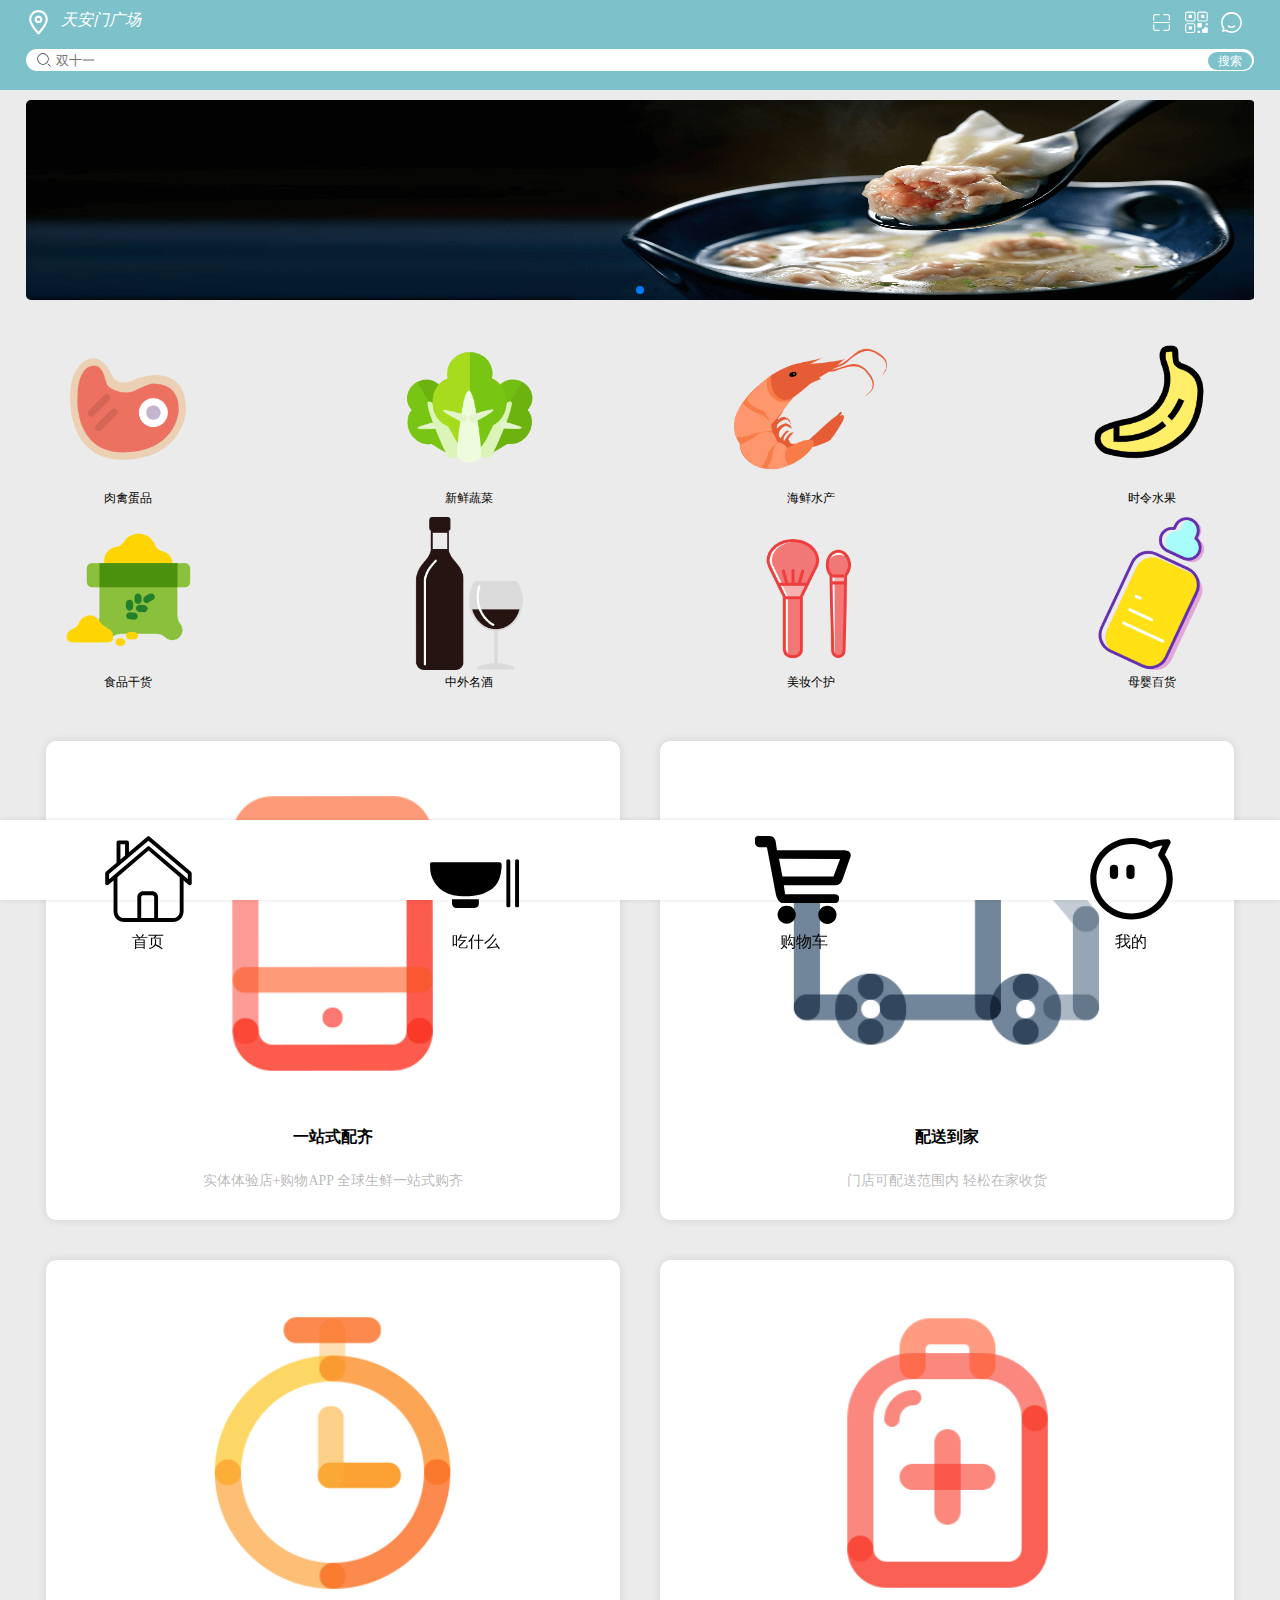
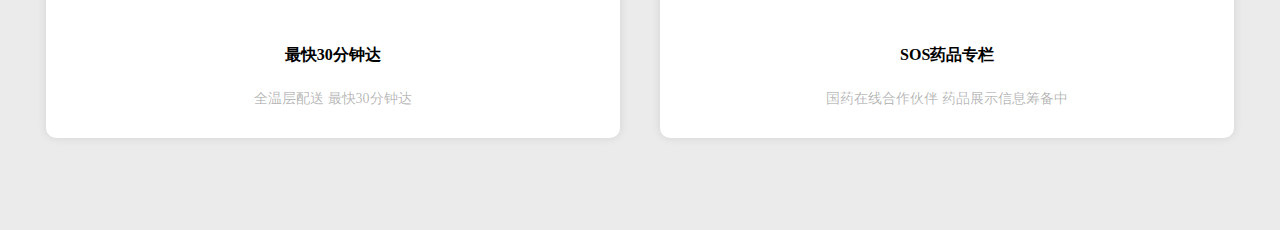
<file: index.html>
<!DOCTYPE html>
<html lang="en">

<head>
    <meta charset="UTF-8">
    <meta http-equiv="X-UA-Compatible" content="IE=edge">
    <meta name="viewport" content="width=device-width, initial-scale=1.0">
    <title>盒马</title>
    <link rel="stylesheet" href="css/css.css">
    <link rel="stylesheet" href="css/swiper-bundle.min.css">
</head>

<body>
    <header>
        <div class="container">
            <div class="head">
                <div class="icon">
                    <img src="svg/position.svg" alt="" class="position">
                </div>
                <address>
                    天安门广场
                </address>
                <div class="right flex">
                    <div class="icon">
                        <img src="svg/1.svg" alt="">
                    </div>
                    <div class="icon">
                        <img src="svg/2.svg" alt="">
                    </div>
                    <div class="icon">
                        <img src="svg/3.svg" alt="">
                    </div>
                </div>
            </div>
            <div class="input">
                <div class="search">
                    <img src="svg/search.svg" alt="">
                </div>
                <input type="text" placeholder="双十一">
                <div class="search_button">
                    搜索
                </div>
            </div>
        </div>
    </header>
    <banner>
        <div class="container">
            <div class="swiper mySwiper">
                <div class="swiper-wrapper">
                    <div class="swiper-slide"><img src="images/2.png" alt=""></div>
                    <div class="swiper-slide"><img src="images/3.png" alt=""></div>
                    <div class="swiper-slide"><img src="images/6.png" alt=""></div>
                </div>
                <div class="swiper-pagination"></div>
            </div>
        </div>
    </banner>
    <br />
    <div class="flex">
        <div class="nav_box">
            <div class="nav_img">
                <img src="images/15.png" alt="">
            </div>
            <div class="nav_text">
                肉禽蛋品
            </div>
        </div>
        <div class="nav_box">
            <div class="nav_img">
                <img src="images/16.png" alt="">
            </div>
            <div class="nav_text">
                新鲜蔬菜
            </div>
        </div>
        <div class="nav_box">
            <div class="nav_img">
                <img src="images/17.png" alt="">
            </div>
            <div class="nav_text">
                海鲜水产
            </div>
        </div>
        <div class="nav_box">
            <div class="nav_img">
                <img src="images/18.png" alt="">
            </div>
            <div class="nav_text">
                时令水果
            </div>
        </div>
    </div>
    <div class="flex">
        <div class="nav_box">
            <div class="nav_img">
                <img src="images/11.png" alt="">
            </div>
            <div class="nav_text">
                食品干货
            </div>
        </div>
        <div class="nav_box">
            <div class="nav_img">
                <img src="images/12.png" alt="">
            </div>
            <div class="nav_text">
                中外名酒
            </div>
        </div>
        <div class="nav_box">
            <div class="nav_img">
                <img src="images/13.png" alt="">
            </div>
            <div class="nav_text">
                美妆个护
            </div>
        </div>
        <div class="nav_box">
            <div class="nav_img">
                <img src="images/14.png" alt="">
            </div>
            <div class="nav_text">
                母婴百货
            </div>
        </div>
    </div>
    <div class="kongbai"></div>
    <div class="container">
        <div class="flex">
            <section>
                <div class="section_img">
                    <img src="images/8.png" alt="">
                </div>
                <div class="section_title">
                    一站式配齐
                </div>
                <div class="section_text">
                    实体体验店+购物APP
                    全球生鲜一站式购齐
                </div>
            </section>
            <section>
                <div class="section_img">
                    <img src="images/7.png" alt="">
                </div>
                <div class="section_title">
                    配送到家
                </div>
                <div class="section_text">
                    门店可配送范围内
                    轻松在家收货
                </div>
            </section>
        </div>
        <div class="flex">
            <section>
                <div class="section_img">
                    <img src="images/10.png" alt="">
                </div>
                <div class="section_title">
                    最快30分钟达
                </div>
                <div class="section_text">
                    全温层配送
                    最快30分钟达
                </div>
            </section>
            <section>
                <div class="section_img">
                    <img src="images/4.png" alt="">
                </div>
                <div class="section_title">
                    SOS药品专栏
                </div>
                <div class="section_text">
                    国药在线合作伙伴
                    药品展示信息筹备中
                </div>
            </section>
        </div>
    </div>
    <br/><br /><br /><br />
    <footer>
        <div class="container flex" style="height: 100%;">
            <div class="footer_box" onclick="location.href='index.html'">
                <div class="footer_img">
                    <img src="svg/5.svg" alt="">
                </div>
                <div class="footer_text">
                    首页
                </div>
            </div>
            <div class="footer_box" onclick="location.href='eat.html'">
                <div class="footer_img">
                    <img src="svg/6.svg" alt="">
                </div>
                <div class="footer_text">
                    吃什么
                </div>
            </div>
            <div class="footer_box" onclick="location.href='gouwu.html'">
                <div class="footer_img">
                    <img src="svg/4.svg" alt="">
                </div>
                <div class="footer_text">
                    购物车
                </div>
            </div>
            <div class="footer_box" onclick="location.href='me.html'">
                <div class="footer_img">
                    <img src="svg/7.svg" alt="">
                </div>
                <div class="footer_text">
                    我的
                </div>
            </div>
        </div>
    </footer>



    <script src="js/swiper-bundle.js"></script>
    <script src="js/banner.js"></script>
    <script src="js/position.js"></script>

    <script src="js/target.js"></script>
</body>

</html>
</file>
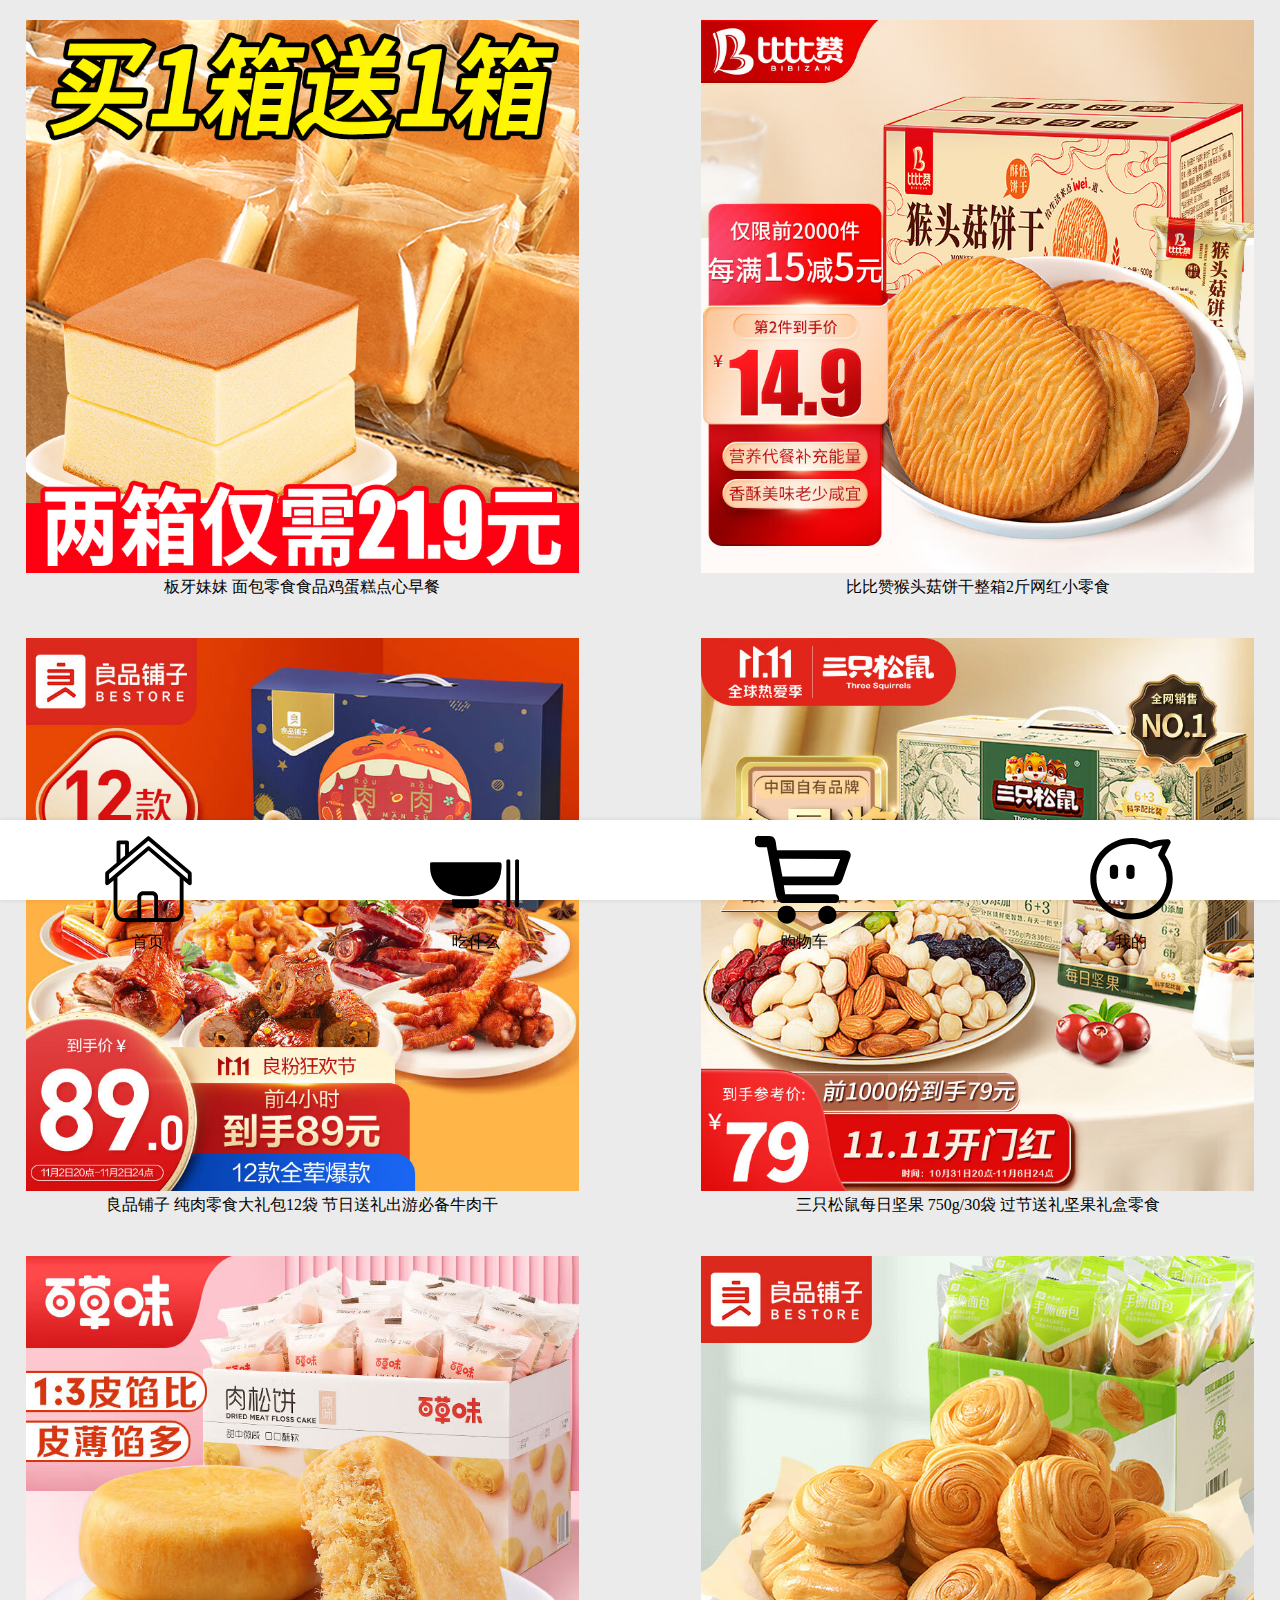
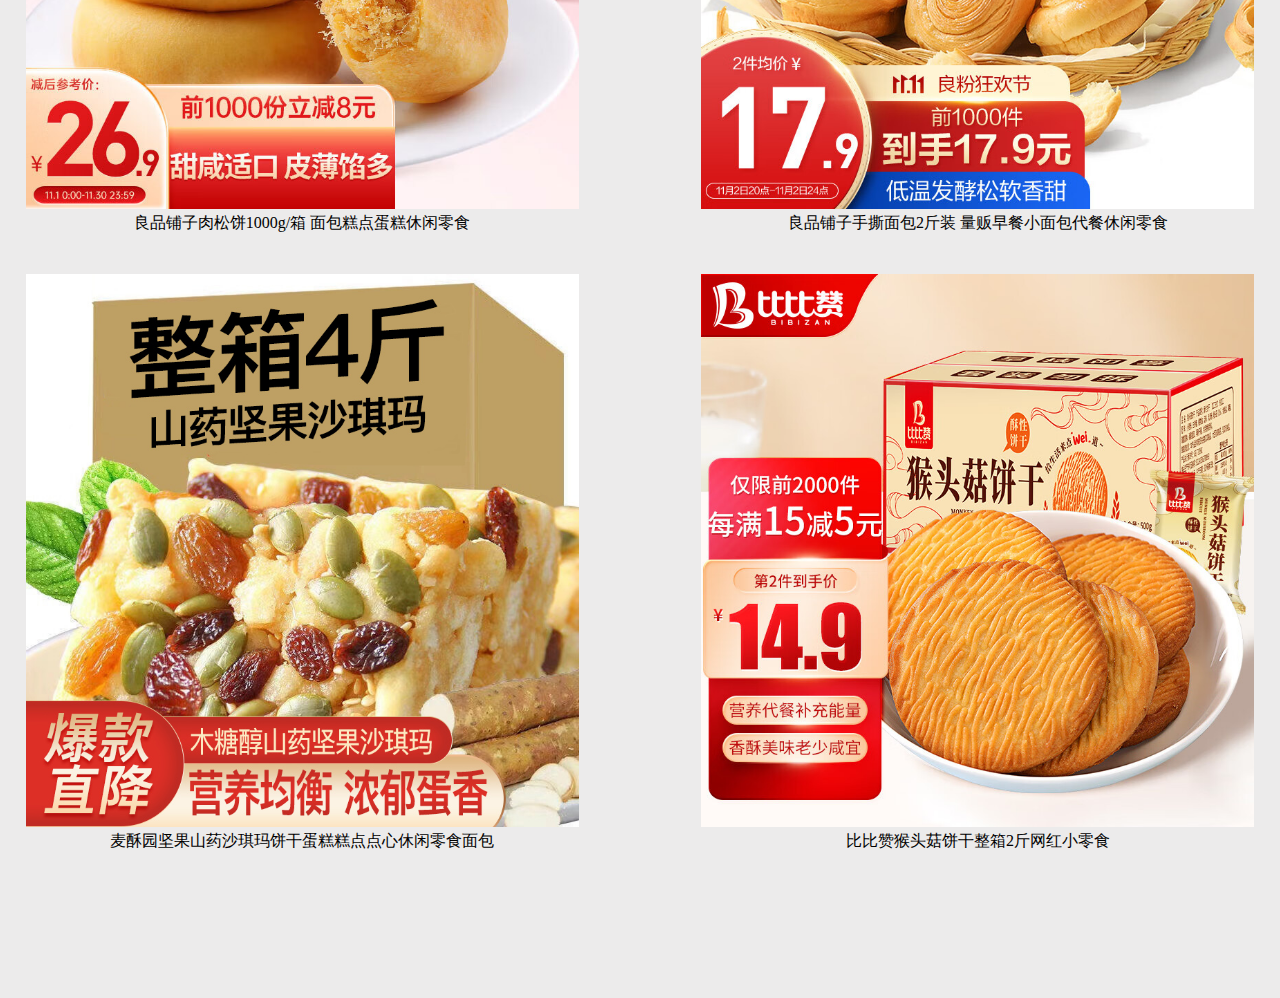
<file: eat.html>
<!DOCTYPE html>
<html lang="en">

<head>
    <meta charset="UTF-8">
    <meta http-equiv="X-UA-Compatible" content="IE=edge">
    <meta name="viewport" content="width=device-width, initial-scale=1.0">
    <title>盒马</title>
    <link rel="stylesheet" href="css/css.css">
</head>

<body>
    <div class="container">
        <div class="flex">
            <div class="eat_box">
                <div class="eat_img">
                    <img src="images/18.jpg" alt="">
                </div>
                <div class="eat_text">
                    板牙妹妹 面包零食食品鸡蛋糕点心早餐
                </div>
            </div>
            <div class="eat_box">
                <div class="eat_img">
                    <img src="images/19.jpg" alt="">
                </div>
                <div class="eat_text">
                    比比赞猴头菇饼干整箱2斤网红小零食
                </div>
            </div>
        </div>
        <div class="flex">
            <div class="eat_box">
                <div class="eat_img">
                    <img src="images/20.jpg" alt="">
                </div>
                <div class="eat_text">
                    良品铺子 纯肉零食大礼包12袋 节日送礼出游必备牛肉干
                </div>
            </div>
            <div class="eat_box">
                <div class="eat_img">
                    <img src="images/21.jpg" alt="">
                </div>
                <div class="eat_text">
                    三只松鼠每日坚果 750g/30袋 过节送礼坚果礼盒零食
                </div>
            </div>
        </div>
        <div class="flex">
            <div class="eat_box">
                <div class="eat_img">
                    <img src="images/22.jpg" alt="">
                </div>
                <div class="eat_text">
                    良品铺子肉松饼1000g/箱 面包糕点蛋糕休闲零食
                </div>
            </div>
            <div class="eat_box">
                <div class="eat_img">
                    <img src="images/23.jpg" alt="">
                </div>
                <div class="eat_text">
                    良品铺子手撕面包2斤装 量贩早餐小面包代餐休闲零食
                </div>
            </div>
        </div>
        <div class="flex">
            <div class="eat_box">
                <div class="eat_img">
                    <img src="images/24.jpg" alt="">
                </div>
                <div class="eat_text">
                    麦酥园坚果山药沙琪玛饼干蛋糕糕点点心休闲零食面包
                </div>
            </div>
            <div class="eat_box">
                <div class="eat_img">
                    <img src="images/19.jpg" alt="">
                </div>
                <div class="eat_text">
                    比比赞猴头菇饼干整箱2斤网红小零食
                </div>
            </div>
        </div>
    </div>
    <br /><br /><br /><br /><br /><br /><br />
    <footer>
        <div class="container flex" style="height: 100%;">
            <div class="footer_box" onclick="location.href='index.html'">
                <div class="footer_img">
                    <img src="svg/5.svg" alt="">
                </div>
                <div class="footer_text">
                    首页
                </div>
            </div>
            <div class="footer_box" onclick="location.href='eat.html'">
                <div class="footer_img">
                    <img src="svg/6.svg" alt="">
                </div>
                <div class="footer_text">
                    吃什么
                </div>
            </div>
            <div class="footer_box" onclick="location.href='gouwu.html'">
                <div class="footer_img">
                    <img src="svg/4.svg" alt="">
                </div>
                <div class="footer_text">
                    购物车
                </div>
            </div>
            <div class="footer_box" onclick="location.href='me.html'">
                <div class="footer_img">
                    <img src="svg/7.svg" alt="">
                </div>
                <div class="footer_text">
                    我的
                </div>
            </div>
        </div>
    </footer>
</body>

</html>
</file>
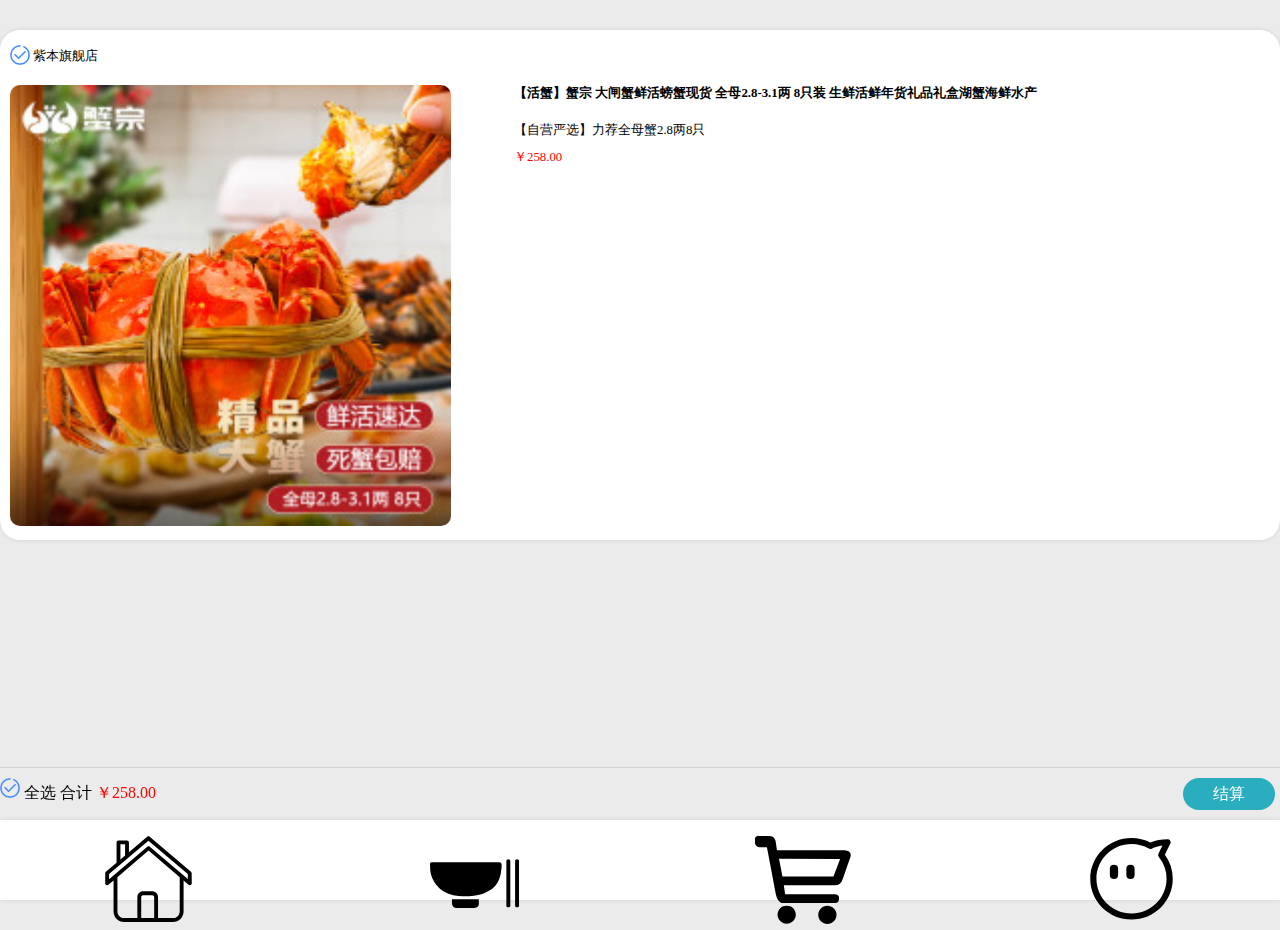
<file: gouwu.html>
<!DOCTYPE html>
<html lang="en">

<head>
    <meta charset="UTF-8">
    <meta http-equiv="X-UA-Compatible" content="IE=edge">
    <meta name="viewport" content="width=device-width, initial-scale=1.0">
    <title>盒马</title>
    <link rel="stylesheet" href="css/css.css">
</head>

<body>
    <div class="gouwu">
        <div class="gouwu_title">
            <img src="images/yes.png" alt="" style="transform: translateY(5px);">
            紫本旗舰店
        </div>
        <div class="flex">
            <div class="gouwu_img">
                <img src="images/25.jpg" class="shangping">
            </div>
            <div class="gouwu_text">
                <div class="gouwu_text_title">
                    【活蟹】蟹宗 大闸蟹鲜活螃蟹现货 全母2.8-3.1两 8只装 生鲜活鲜年货礼品礼盒湖蟹海鲜水产
                </div>
                <span class="gouwu_span" style="margin-left: 0;">
                    【自营严选】力荐全母蟹2.8两8只
                </span>
                <br>
                <div class="red margin">
                    ￥258.00
                </div>
            </div>
        </div>
    </div>
    <div class="total">
        <img src="images/yes.png" class="total_img">
        全选
        <span class="right_span">
            合计
            <span class="red">
                ￥258.00
            </span>
        </span>
        <span class="jiesuan">
            结算
        </span>
    </div>
    <footer>
        <div class="container flex" style="height: 100%;">
            <div class="footer_box" onclick="location.href='index.html'">
                <div class="footer_img">
                    <img src="svg/5.svg" alt="">
                </div>
                <div class="footer_text">
                    首页
                </div>
            </div>
            <div class="footer_box" onclick="location.href='eat.html'">
                <div class="footer_img">
                    <img src="svg/6.svg" alt="">
                </div>
                <div class="footer_text">
                    吃什么
                </div>
            </div>
            <div class="footer_box" onclick="location.href='gouwu.html'">
                <div class="footer_img">
                    <img src="svg/4.svg" alt="">
                </div>
                <div class="footer_text">
                    购物车
                </div>
            </div>
            <div class="footer_box" onclick="location.href='me.html'">
                <div class="footer_img">
                    <img src="svg/7.svg" alt="">
                </div>
                <div class="footer_text">
                    我的
                </div>
            </div>
        </div>
    </footer>
</body>

</html>
</file>
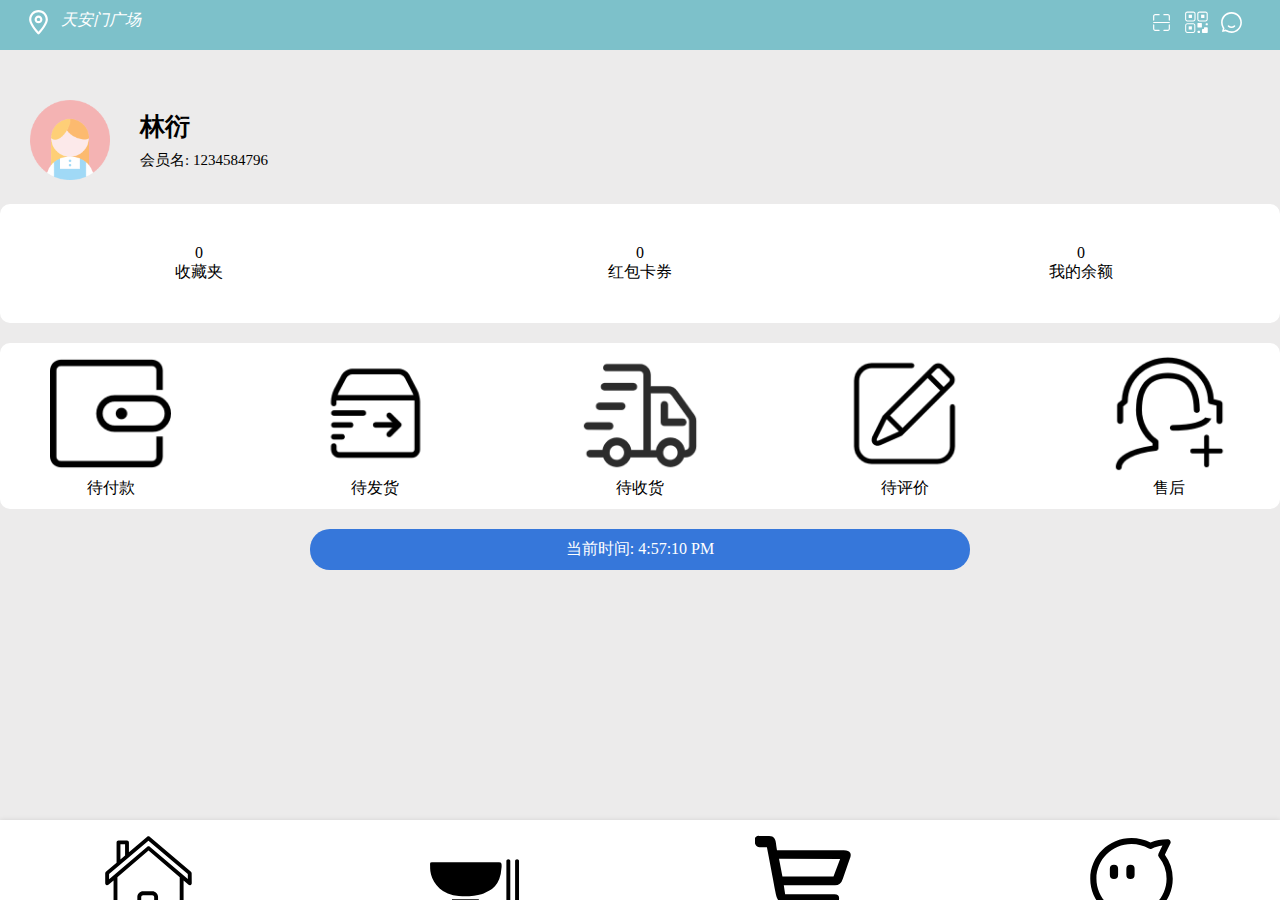
<file: me.html>
<!DOCTYPE html>
<html lang="en">

<head>
    <meta charset="UTF-8">
    <meta http-equiv="X-UA-Compatible" content="IE=edge">
    <meta name="viewport" content="width=device-width, initial-scale=1.0">
    <title>盒马</title>
    <link rel="stylesheet" href="css/css.css">
</head>

<body>
    <header style="height: 40px;">
        <div class="container">
            <div class="head">
                <div class="icon">
                    <img src="svg/position.svg" alt="" class="position">
                </div>
                <address>
                    天安门广场
                </address>
                <div class="right flex">
                    <div class="icon">
                        <img src="svg/1.svg" alt="">
                    </div>
                    <div class="icon">
                        <img src="svg/2.svg" alt="">
                    </div>
                    <div class="icon">
                        <img src="svg/3.svg" alt="">
                    </div>
                </div>
            </div>
        </div>
    </header>
    <div class="user">
        <div class="user_img">
            <img src="images/people.png" alt="" class="my_pic">
        </div>
        <div class="user_text">
            林衍
            <br>
            <span>
                会员名: 1234584796
            </span>
        </div>
    </div>
    <div class="box flex">
        <div class="card">
            0
            <br />
            收藏夹
        </div>
        <div class="card">
            0
            <br />
            红包卡券
        </div>
        <div class="card">
            0
            <br />
            我的余额
        </div>
    </div>
    <div class="box">
        <div class="flex">
            <div class="user_box">
                <div class="user_box_img">
                    <img src="images/25.png" alt="">
                </div>
                <div class="user_box_text">
                    待付款
                </div>
            </div>
            <div class="user_box">
                <div class="user_box_img">
                    <img src="images/26.png" alt="">
                </div>
                <div class="user_box_text">
                    待发货
                </div>
            </div>
            <div class="user_box">
                <div class="user_box_img">
                    <img src="images/27.png" alt="">
                </div>
                <div class="user_box_text">
                    待收货
                </div>
            </div>
            <div class="user_box">
                <div class="user_box_img">
                    <img src="images/28.png" alt="">
                </div>
                <div class="user_box_text">
                    待评价
                </div>
            </div>
            <div class="user_box">
                <div class="user_box_img">
                    <img src="images/29.png" alt="">
                </div>
                <div class="user_box_text">
                    售后
                </div>
            </div>
        </div>
    </div>
    <div class="time">
        当前时间: <span></span>
    </div>
    <footer>
        <div class="container flex" style="height: 100%;">
            <div class="footer_box" onclick="location.href='index.html'">
                <div class="footer_img">
                    <img src="svg/5.svg" alt="">
                </div>
                <div class="footer_text">
                    首页
                </div>
            </div>
            <div class="footer_box" onclick="location.href='eat.html'">
                <div class="footer_img">
                    <img src="svg/6.svg" alt="">
                </div>
                <div class="footer_text">
                    吃什么
                </div>
            </div>
            <div class="footer_box" onclick="location.href='gouwu.html'">
                <div class="footer_img">
                    <img src="svg/4.svg" alt="">
                </div>
                <div class="footer_text">
                    购物车
                </div>
            </div>
            <div class="footer_box" onclick="location.href='me.html'">
                <div class="footer_img">
                    <img src="svg/7.svg" alt="">
                </div>
                <div class="footer_text">
                    我的
                </div>
            </div>
        </div>
    </footer>

    <script src="js/time.js"></script>
</body>

</html>
</file>
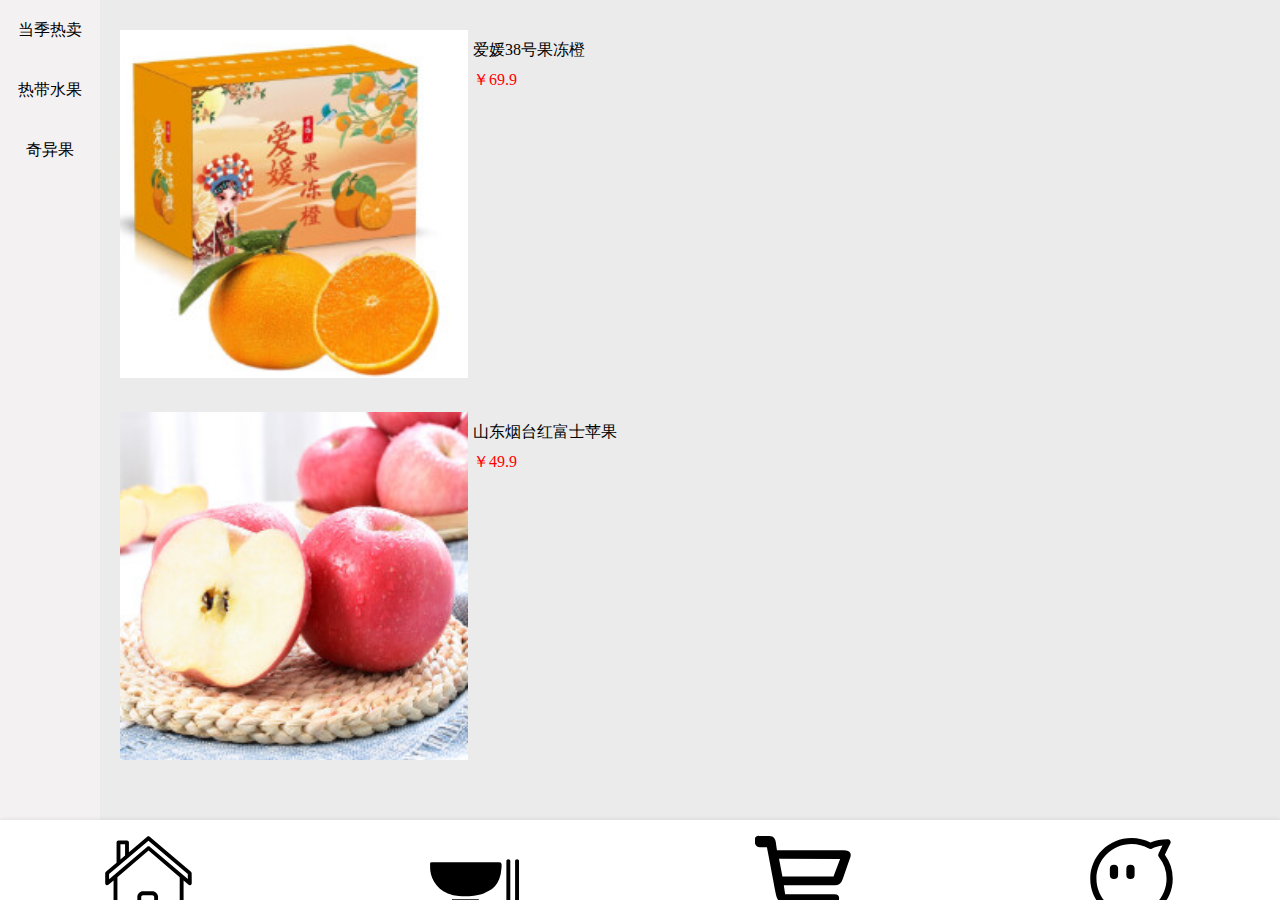
<file: menu.html>
<!DOCTYPE html>
<html lang="en">

<head>
    <meta charset="UTF-8">
    <meta http-equiv="X-UA-Compatible" content="IE=edge">
    <meta name="viewport" content="width=device-width, initial-scale=1.0">
    <title>盒马</title>
    <link rel="stylesheet" href="css/css.css">
</head>

<body>
    <div class="flex" style="height: 100%">
        <nav>
            <div>
                当季热卖
            </div>
            <div>
                热带水果
            </div>
            <div>
                奇异果
            </div>
        </nav>
        <div class="menu">
            <div class="menu_box flex" onclick="location.href='xiangqing.html'">
                <div class="menu_img">
                    <img src="" alt="">
                </div>
                <div class="text">
                    <div class="menu_title"></div>
                    <div class="menu_text"></div>
                </div>
            </div>
            <div class="menu_box flex" onclick="location.href='xiangqing.html'">
                <div class="menu_img">
                    <img src="" alt="">
                </div>
                <div class="text">
                    <div class="menu_title"></div>
                    <div class="menu_text"></div>
                </div>
            </div>
        </div>
    </div>
    <div class="kongbai2"></div>
    <footer>
        <div class="container flex" style="height: 100%;">
            <div class="footer_box" onclick="location.href='index.html'">
                <div class="footer_img">
                    <img src="svg/5.svg" alt="">
                </div>
                <div class="footer_text">
                    首页
                </div>
            </div>
            <div class="footer_box" onclick="location.href='eat.html'">
                <div class="footer_img">
                    <img src="svg/6.svg" alt="">
                </div>
                <div class="footer_text">
                    吃什么
                </div>
            </div>
            <div class="footer_box" onclick="location.href='gouwu.html'">
                <div class="footer_img">
                    <img src="svg/4.svg" alt="">
                </div>
                <div class="footer_text">
                    购物车
                </div>
            </div>
            <div class="footer_box" onclick="location.href='me.html'">
                <div class="footer_img">
                    <img src="svg/7.svg" alt="">
                </div>
                <div class="footer_text">
                    我的
                </div>
            </div>
        </div>
    </footer>



    <script src="js/menu.js"></script>
</body>

</html>
</file>
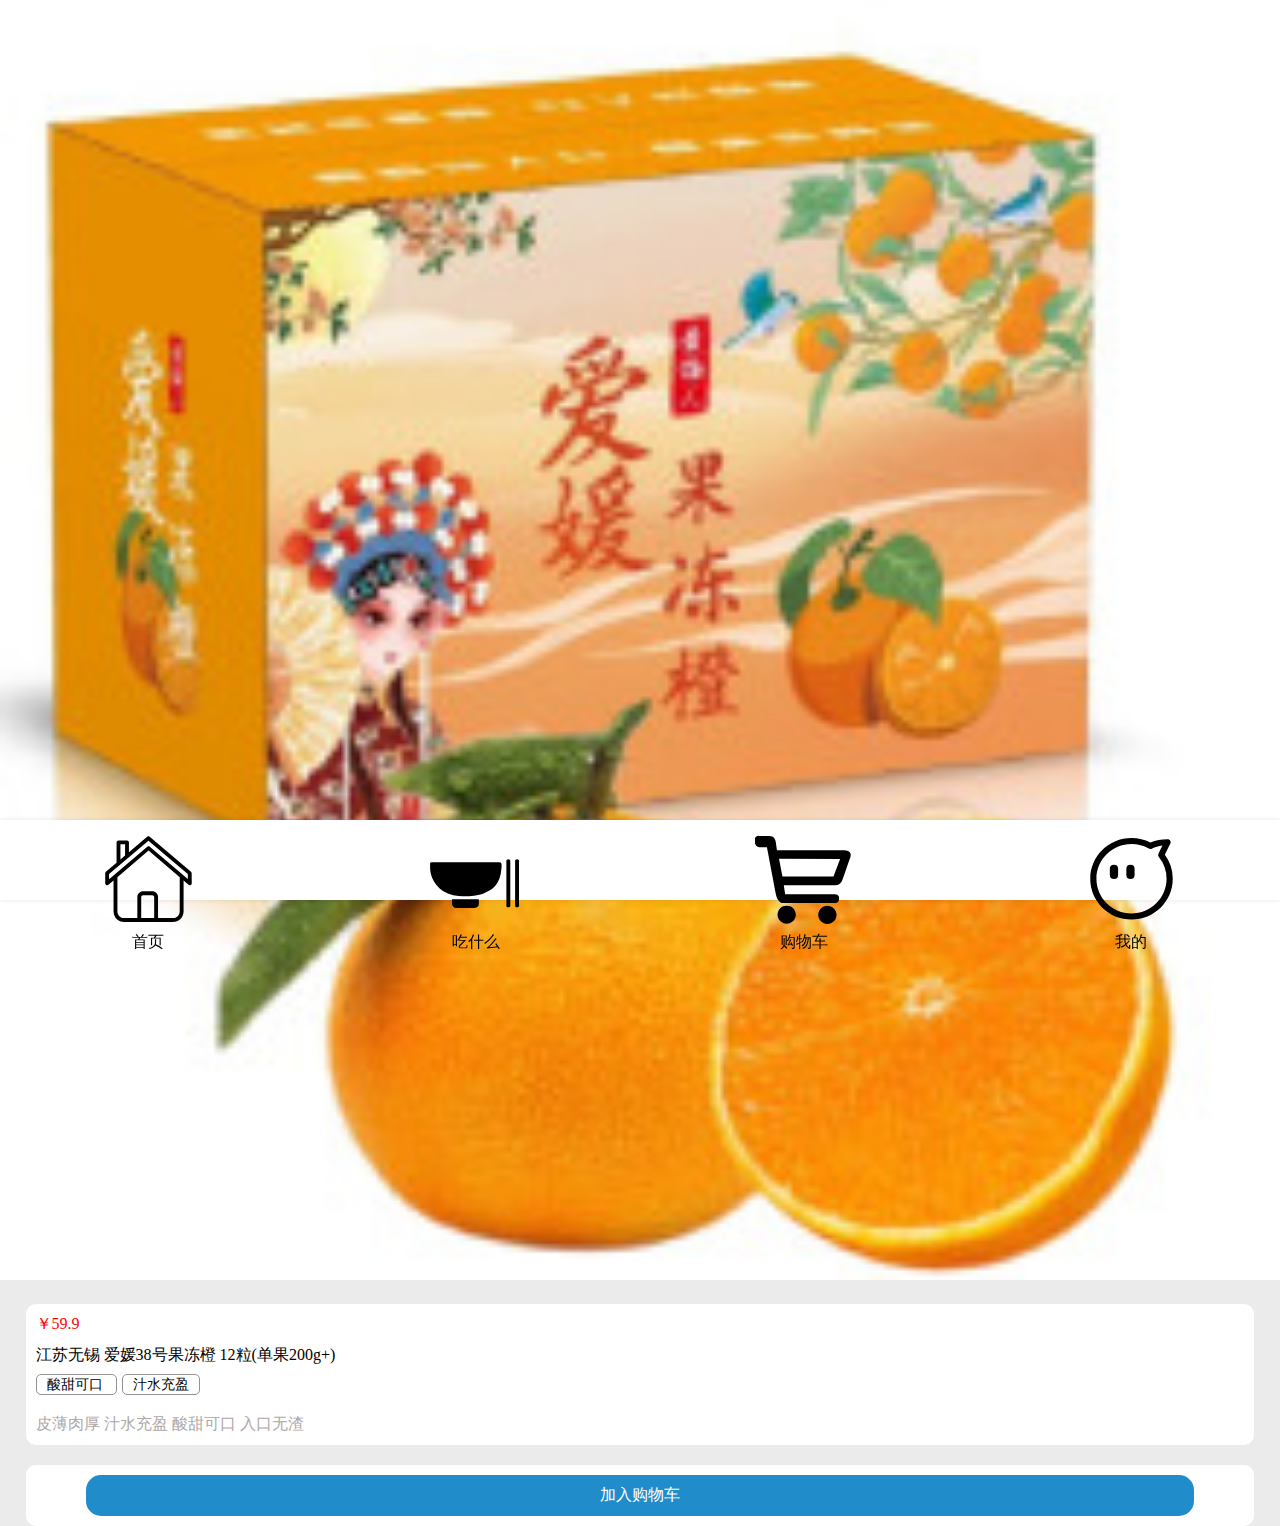
<file: xiangqing.html>
<!DOCTYPE html>
<html lang="en">

<head>
    <meta charset="UTF-8">
    <meta http-equiv="X-UA-Compatible" content="IE=edge">
    <meta name="viewport" content="width=device-width, initial-scale=1.0">
    <title>盒马</title>
    <link rel="stylesheet" href="css/css.css">
</head>

<body>
    <div class="big_img">
        <img src="images/1.jpg" alt="">
    </div>
    <div class="container">
        <div class="box">
            <div class="menu_text">
                ￥59.9
            </div>
            <div class="menu_title">
                江苏无锡 爱媛38号果冻橙 12粒(单果200g+)
            </div>
            <span class="tip">
                酸甜可口
            </span>
            <span class="tip">
               汁水充盈
            </span>
            <div class="qian">
                皮薄肉厚 汁水充盈 酸甜可口 入口无渣
            </div>
        </div>
        <div class="box">
            <div class="button">
                加入购物车
            </div>
        </div>
    </div>
    <footer>
        <div class="container flex" style="height: 100%;">
            <div class="footer_box" onclick="location.href='index.html'">
                <div class="footer_img">
                    <img src="svg/5.svg" alt="">
                </div>
                <div class="footer_text">
                    首页
                </div>
            </div>
            <div class="footer_box" onclick="location.href='eat.html'">
                <div class="footer_img">
                    <img src="svg/6.svg" alt="">
                </div>
                <div class="footer_text">
                    吃什么
                </div>
            </div>
            <div class="footer_box" onclick="location.href='gouwu.html'">
                <div class="footer_img">
                    <img src="svg/4.svg" alt="">
                </div>
                <div class="footer_text">
                    购物车
                </div>
            </div>
            <div class="footer_box" onclick="location.href='me.html'">
                <div class="footer_img">
                    <img src="svg/7.svg" alt="">
                </div>
                <div class="footer_text">
                    我的
                </div>
            </div>
        </div>
    </footer>
</body>

</html>
</file>
<file: css/css.css>
* {
    padding: 0;
    margin: 0;
}

body {
    background-color: rgb(236, 235, 235);
}

banner {
    width: 100%;
}

.container {
    width: 96%;
    margin: auto;
}

img {
    width: 100%;
}

banner img {
    margin-top: 10px;
    height: 200px;
    border-radius: 5px;
}

header {
    position: sticky;
    top: 0;
    z-index: 99999;
    padding-top: 10px;
    height: 80px;
    background-color: rgb(125, 193, 202);
}

.icon {
    height: 100%;
    width: 25px;
    margin-right: 10px;
}

.head {
    position: relative;
    display: flex;
}

address {
    color: white;
}

.right {
    position: absolute;
    right: 0;
}

.flex {
    display: flex;
    justify-content: space-between;
}

.input {
    position: relative;
    margin-top: 10px;
    text-align: center;
}

.input input {
    width: 100%;
    border-radius: 50px;
    border: none;
    outline: none;
    height: 22px;
    text-indent: 30px;
}

.search {
    position: absolute;
    left: 0;
    width: 16px;
    margin-top: 3px;
    margin-left: 10px;
}

.search_button {
    position: absolute;
    right: 2px;
    top: 3px;
    height: 18px;
    background-color: rgb(125, 193, 202);
    border-radius: 10px;
    padding: 0 10px;
    line-height: 18px;
    font-size: 12px;
    color: white;
}

footer {
    box-shadow: 0 0 5px rgba(0, 0, 0, 0.1);
    position: fixed;
    bottom: 0;
    left: 0;
    width: 100%;
    height: 80px;
    background-color: #fff;
}

.footer_box {
    width: 20%;
    height: 100%;
}

.footer_text {
    text-align: center;
}

.footer_img {
    margin: auto;
    margin-top: 10px;
    width: 40%;
}

.nav_img {
    margin: auto;
    margin-top: 10px;
    width: 60%;
}

.nav_box {
    width: 20%;
}

.nav_text {
    font-size: 12px;
    text-align: center;
}

section {
    width: 45%;
    box-shadow: 0 0 10px rgba(0, 0, 0, 0.1);
    margin: 20px;
    padding: 30px 15px;
    border-radius: 10px;
    background-color: #fff;
}

.section_img {
    margin: auto;
    width: 60%;
}

.section_title {
    text-align: center;
    line-height: 70px;
    font-weight: 700;
    font-size: 16px;
}

.section_text {
    color: rgba(0, 0, 0, 0.3);
    text-align: center;
    font-size: 14px;
}

.kongbai {
    margin-top: 30px;
}

.kongbai2 {
    margin-top: 100px;
}

html,
body {
    height: 100%;
}

nav {
    width: 100px;
    height: 100%;
    text-align: center;
    line-height: 60px;
    background-color: rgb(243, 241, 241);
}

.menu_img {
    width: 30%;
}

.menu {
    width: calc(100% - 120px);
    padding-left: 20px;
}

.menu_box {
    margin: 30px 0;
}

.text {
    width: 70%;
    text-indent: 5px;
}

.menu_title {
    text-align: left;
    line-height: 40px;
}

.menu_text {
    color: red;
}

.box {
    margin: 20px 0;
    background-color: #fff;
    border-radius: 10px;
    padding: 10px;
}

span.tip {
    font-size: 14px;
    border: 1px solid rgb(150, 147, 147);
    padding: 2px 10px;
    margin-right: 5px;
    border-radius: 5px;
}

.qian {
    margin-top: 20px;
    color: rgb(173, 168, 168);
}

.button {
    width: 90%;
    margin: auto;
    background-color: rgb(33, 140, 202);
    text-align: center;
    padding: 10px;
    border-radius: 15px;
    color: white;
}

.eat_box {
    margin: 20px 0;
    width: 45%;
}

.eat_img {
    width: 100%;
}

.eat_text {
    text-align: center;
}

.total {
    position: fixed;
    bottom: 82px;
    width: 100%;
    height: 50px;
    line-height: 50px;
    border-top: 1px solid rgba(0, 0, 0, 0.1);
}

img.total_img {
    width: 20px;
}

span.jiesuan {
    position: absolute;
    right: 5px;
    top: 10px;
    height: 32px;
    background-color: rgb(42, 173, 190);
    color: white;
    padding: 0 30px;
    border-radius: 30px;
    line-height: 32px;
}

span.right_span {
    text-indent: 200px;
}

.red {
    color: red;
}

.gouwu {
    margin-top: 30px;
    box-shadow: 0 0 5px rgba(0, 0, 0, 0.1);
    padding: 10px;
    border-radius: 20px;
    font-size: 80%;
    background-color: #fff;
}

.gouwu img {
    width: 20px;
}

.gouwu_title {
    position: relative;
    margin-bottom: 20px;
}

img.shangping {
    width: 100%;
    border-radius: 10px;
}

.gouwu_img {
    width: 35%;
    border-radius: 10px;
}

.gouwu_text {
    width: 60%;
}

.gouwu_text_title {
    margin-bottom: 20px;
    font-weight: 700;
}

.margin {
    margin-top: 10px;
}

.user_line {
    margin: 20px 0;
    width: calc(100% - 20px);
    box-shadow: 0 0 5px rgba(0, 0, 0, 0.1);
    padding: 10px;
}

.user_box {
    text-align: center;
    width: 16%;
}

.user_box_img img {
    width: 60%;
}

.user_box_text {
    font-size: 100%;
}

.text1 {
    line-height: 40px;
    font-size: 150%;
}

img.my_pic {
    margin-left: 30px;
    margin-top: 50px;
    width: 80px;
}

.user_text {
    position: absolute;
    left: 140px;
    top: 110px;
    font-size: 25px;
    font-weight: 700;
}

.user_text span {
    font-weight: 400;
    font-size: 15px;
}

.card {
    text-align: center;
    width: 30%;
    padding: 30px 0;
}

.time {
    width: 50%;
    margin: 20px auto;
    background-color: rgb(54, 119, 218);
    padding: 10px;
    border-radius: 20px;
    color: white;
    text-align: center;
}

img.position {
    transform: translateY(0);
    transition: all 0.3s;
}
</file>
